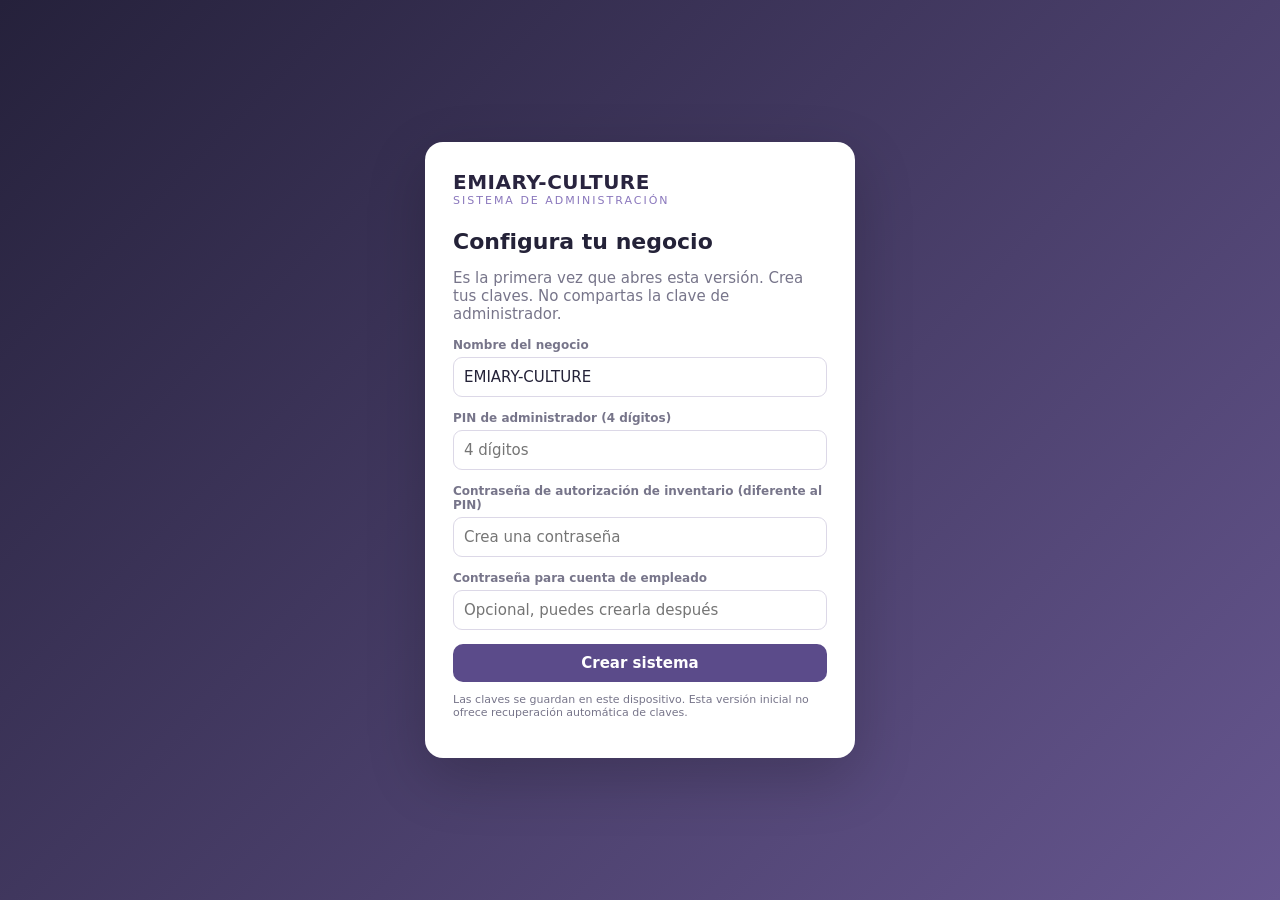
<file: index.html>
<!doctype html>
<html lang="es">
<head>
<meta charset="utf-8">
<meta name="viewport" content="width=device-width,initial-scale=1">
<meta name="theme-color" content="#25213b">
<title>EMIARY-CULTURE | Administración</title>
<style>
:root{--bg:#f4f3f8;--card:#fff;--ink:#242238;--muted:#77758a;--accent:#5b4b8a;--accent2:#8b78bd;--line:#e8e5ef;--good:#21845b;--bad:#b74757;--shadow:0 8px 24px #2920440c}
*{box-sizing:border-box}body{margin:0;background:var(--bg);color:var(--ink);font:15px system-ui,-apple-system,Segoe UI,sans-serif}button,input,select,textarea{font:inherit}button{cursor:pointer;border:0;border-radius:10px;padding:10px 14px;background:var(--accent);color:white;font-weight:650}button.secondary{background:#eeebf5;color:var(--accent)}button.danger{background:#fff0f1;color:var(--bad)}button.small{padding:7px 10px;font-size:13px}.app{display:none;min-height:100vh}.top{background:#25213b;color:white;padding:16px 20px;display:flex;align-items:center;justify-content:space-between;gap:12px;flex-wrap:wrap}.brand{font-weight:850;letter-spacing:.5px}.brand small{display:block;font-weight:400;color:#c8c1dc;font-size:11px;letter-spacing:2px}.layout{display:grid;grid-template-columns:220px 1fr;min-height:calc(100vh - 66px)}aside{background:#302b49;padding:18px 12px}.nav{display:grid;gap:6px}.nav button{background:transparent;text-align:left;color:#ded9eb;font-weight:550}.nav button.active,.nav button:hover{background:#51466f;color:white}.main{padding:24px;max-width:1400px;width:100%;margin:auto}.pagehead{display:flex;justify-content:space-between;align-items:center;gap:12px;flex-wrap:wrap;margin-bottom:18px}h1{font-size:25px;margin:0}h2{font-size:17px;margin:0 0 14px}.muted{color:var(--muted)}.grid{display:grid;grid-template-columns:repeat(4,minmax(0,1fr));gap:14px}.card{background:var(--card);border:1px solid var(--line);border-radius:15px;padding:17px;box-shadow:var(--shadow);min-width:0}.metric{font-size:26px;font-weight:800;margin-top:6px}.metric-label{color:var(--muted);font-size:13px}.row{display:flex;gap:9px;align-items:center;flex-wrap:wrap}.between{display:flex;justify-content:space-between;align-items:center;gap:10px}.tablewrap{overflow:auto}.table{width:100%;border-collapse:collapse;min-width:650px}.table th,.table td{text-align:left;padding:11px 9px;border-bottom:1px solid var(--line);font-size:13px}.table th{color:var(--muted);font-weight:700;background:#faf9fc}.table td strong{font-size:14px}.pill{display:inline-block;border-radius:30px;padding:4px 8px;background:#f0edf7;color:var(--accent);font-size:11px;font-weight:700}.formgrid{display:grid;grid-template-columns:repeat(2,minmax(0,1fr));gap:12px}.field{display:grid;gap:5px}.field label{font-size:12px;color:var(--muted);font-weight:700}.field input,.field select,.field textarea,input.search{width:100%;border:1px solid #dcd8e7;border-radius:9px;padding:10px;background:white;color:var(--ink)}.field textarea{min-height:70px}.full{grid-column:1/-1}.actions{display:flex;gap:6px;flex-wrap:wrap}.empty{text-align:center;padding:28px;color:var(--muted)}.notice{padding:12px 14px;border-radius:10px;background:#f1eef8;color:#50456e;font-size:13px;line-height:1.5}.login{min-height:100vh;display:grid;place-items:center;padding:18px;background:linear-gradient(135deg,#25213b,#66568f)}.loginbox{background:white;padding:28px;border-radius:18px;width:min(430px,100%);box-shadow:0 20px 60px #0003}.loginbox h1{font-size:22px}.loginbox .field{margin:14px 0}.hidden{display:none!important}.foot{padding:20px;text-align:center;color:var(--muted);font-size:11px}.taggood{color:var(--good);font-weight:700}.tagbad{color:var(--bad);font-weight:700}
@media(max-width:850px){.layout{grid-template-columns:1fr}aside{padding:8px;overflow:auto}.nav{display:flex;min-width:max-content}.nav button{font-size:12px;padding:9px}.main{padding:15px}.grid{grid-template-columns:repeat(2,minmax(0,1fr))}}
@media(max-width:480px){.grid{grid-template-columns:1fr 1fr;gap:8px}.card{padding:13px}.metric{font-size:21px}.formgrid{grid-template-columns:1fr}.full{grid-column:auto}.top{padding:13px}.pagehead h1{font-size:21px}}
</style>
</head>
<body>
<div id="setup" class="login hidden">
 <div class="loginbox">
  <div class="brand" style="color:#29243f;font-size:20px">EMIARY-CULTURE<small style="color:#8b78bd">SISTEMA DE ADMINISTRACIÓN</small></div>
  <h1 style="margin-top:22px">Configura tu negocio</h1>
  <p class="muted">Es la primera vez que abres esta versión. Crea tus claves. No compartas la clave de administrador.</p>
  <div class="field"><label>Nombre del negocio</label><input id="bizname" value="EMIARY-CULTURE"></div>
  <div class="field"><label>PIN de administrador (4 dígitos)</label><input id="newpin" inputmode="numeric" maxlength="4" type="password" placeholder="4 dígitos"></div>
  <div class="field"><label>Contraseña de autorización de inventario (diferente al PIN)</label><input id="authpass" type="password" placeholder="Crea una contraseña"></div>
  <div class="field"><label>Contraseña para cuenta de empleado</label><input id="staffpass" type="password" placeholder="Opcional, puedes crearla después"></div>
  <button style="width:100%" onclick="finishSetup()">Crear sistema</button>
  <p class="muted" style="font-size:11px">Las claves se guardan en este dispositivo. Esta versión inicial no ofrece recuperación automática de claves.</p>
 </div>
</div>
<div id="login" class="login hidden">
 <div class="loginbox">
  <div class="brand" style="color:#29243f;font-size:20px">EMIARY-CULTURE<small style="color:#8b78bd">SISTEMA DE ADMINISTRACIÓN</small></div>
  <h1 style="margin-top:22px">Iniciar sesión</h1>
  <div class="field"><label>Tipo de usuario</label><select id="loginrole"><option value="admin">Administrador</option><option value="employee">Empleado</option></select></div>
  <div class="field"><label id="loginlabel">PIN de administrador</label><input id="loginpass" type="password" inputmode="numeric" placeholder="Ingresa tu clave"></div>
  <button style="width:100%" onclick="doLogin()">Entrar</button>
  <p id="loginerror" class="tagbad"></p>
 </div>
</div>
<div id="app" class="app">
 <header class="top"><div class="brand">EMIARY-CULTURE<small id="bizsubtitle">ADMINISTRACIÓN DE NEGOCIO</small></div><div class="row"><span id="userbadge" class="pill" style="background:#51466f;color:white"></span><button class="secondary small" onclick="logout()">Cerrar sesión</button></div></header>
 <div class="layout">
  <aside><nav class="nav" id="nav">
   <button data-page="home" class="active" onclick="go('home')">▦ Panel principal</button>
   <button data-page="inventory" onclick="go('inventory')">▤ Inventario</button>
   <button data-page="sales" onclick="go('sales')">＋ Ventas</button>
   <button data-page="expenses" onclick="go('expenses')">− Gastos</button>
   <button data-page="suppliers" onclick="go('suppliers')">♧ Proveedores</button>
   <button data-page="customers" onclick="go('customers')">♙ Clientes</button>
   <button data-page="reports" onclick="go('reports')">▥ Reportes</button>
   <button data-page="history" onclick="go('history')">◷ Historial</button>
   <button data-page="settings" onclick="go('settings')">⚙ Configuración</button>
  </nav></aside>
  <main class="main" id="content"></main>
 </div>
 <div class="foot">EMIARY-CULTURE · Moneda MXN · Guarda respaldos con frecuencia</div>
</div>
<script>
const KEY='emiary_culture_v2';
let db,role='admin',page='home';
const $=id=>document.getElementById(id);
const money=n=>new Intl.NumberFormat('es-MX',{style:'currency',currency:'MXN'}).format(Number(n)||0);
const esc=s=>String(s??'').replace(/[&<>"']/g,c=>({'&':'&amp;','<':'&lt;','>':'&gt;','"':'&quot;',"'":'&#39;'}[c]));
function load(){try{db=JSON.parse(localStorage.getItem(KEY))}catch(e){db=null} if(!db){$('setup').classList.remove('hidden')}else showLogin()}
function save(){localStorage.setItem(KEY,JSON.stringify(db))}
function finishSetup(){
 let pin=$('newpin').value,auth=$('authpass').value,staff=$('staffpass').value;
 if(!/^\d{4}$/.test(pin)){alert('El PIN debe tener exactamente 4 números.');return}
 if(auth.length<6){alert('La contraseña de autorización debe tener al menos 6 caracteres.');return}
 if(staff && staff.length<6){alert('La contraseña del empleado debe tener al menos 6 caracteres.');return}
 db={name:$('bizname').value.trim()||'EMIARY-CULTURE',pin,auth,staff:staff||'',products:[],sales:[],expenses:[],suppliers:[],customers:[],history:[]};
 save();$('setup').classList.add('hidden');showLogin()
}
function showLogin(){$('login').classList.remove('hidden');$('loginrole').onchange=()=>{$('loginlabel').textContent=$('loginrole').value==='admin'?'PIN de administrador':'Contraseña de empleado'};$('loginrole').dispatchEvent(new Event('change'))}
function doLogin(){
 let r=$('loginrole').value,p=$('loginpass').value;
 if(r==='admin'&&p===db.pin){role='admin'}else if(r==='employee'&&db.staff&&p===db.staff){role='employee'}else{$('loginerror').textContent='Clave incorrecta o cuenta de empleado no configurada.';return}
 $('login').classList.add('hidden');$('app').style.display='block';$('bizsubtitle').textContent=db.name.toUpperCase()+' · ADMINISTRACIÓN';$('userbadge').textContent=role==='admin'?'ADMINISTRADOR':'EMPLEADO';go('home')
}
function logout(){$('app').style.display='none';$('loginpass').value='';$('loginerror').textContent='';showLogin()}
function log(action,detail){db.history.unshift({date:new Date().toISOString(),user:role,action,detail});db.history=db.history.slice(0,1000);save()}
function go(p){
 if(role==='employee'&&!['home','inventory','sales'].includes(p)){alert('Tu cuenta no tiene permiso para entrar a esta sección.');return}
 page=p;document.querySelectorAll('.nav button').forEach(b=>b.classList.toggle('active',b.dataset.page===p));render()
}
function adminOnly(){if(role!=='admin'){alert('Esta sección es exclusiva del administrador.');return false}return true}
function inventoryAuth(){let p=prompt('Contraseña de autorización para modificar el inventario:');if(p===null)return false;if(p!==db.auth){alert('Contraseña incorrecta.');return false}return true}
function render(){
 document.querySelectorAll('.nav button').forEach(b=>{
   b.classList.toggle('hidden',role==='employee'&&!['home','inventory','sales'].includes(b.dataset.page))
 });
 let c=$('content');
 if(page==='home'){
 let sales=db.sales.reduce((a,x)=>a+x.total,0),cost=db.sales.reduce((a,x)=>a+x.cost,0),exp=db.expenses.reduce((a,x)=>a+x.amount,0),profit=sales-cost-exp;
 c.innerHTML=`<div class="pagehead"><div><h1>Panel principal</h1><div class="muted">Resumen general de ${esc(db.name)}</div></div><span class="pill">${new Date().toLocaleDateString('es-MX')}</span></div>
 <div class="grid">
 <div class="card"><div class="metric-label">Ventas acumuladas</div><div class="metric">${money(sales)}</div></div>
 <div class="card"><div class="metric-label">Gastos registrados</div><div class="metric">${money(exp)}</div></div>
 <div class="card"><div class="metric-label">Ganancia estimada</div><div class="metric">${money(profit)}</div></div>
 <div class="card"><div class="metric-label">Productos en inventario</div><div class="metric">${db.products.reduce((a,x)=>a+x.stock,0)}</div></div></div>
 <div class="card" style="margin-top:16px"><h2>Accesos rápidos</h2><div class="row"><button onclick="go('inventory')">Ver inventario</button><button onclick="go('sales')">Registrar venta</button><button class="secondary" onclick="go('expenses')">Registrar gasto</button></div><p class="notice" style="margin-top:14px">La ganancia estimada resta el costo de los productos vendidos y los gastos registrados. Registra correctamente el costo de compra de cada producto.</p></div>`;
 }
 if(page==='inventory')renderInventory(c);
 if(page==='sales')renderSales(c);
 if(page==='expenses')renderExpenses(c);
 if(page==='suppliers')renderSuppliers(c);
 if(page==='customers')renderCustomers(c);
 if(page==='reports')renderReports(c);
 if(page==='history')renderHistory(c);
 if(page==='settings')renderSettings(c);
}
function renderInventory(c){
 c.innerHTML=`<div class="pagehead"><div><h1>Inventario</h1><div class="muted">Productos, tallas, colores y existencias</div></div><div class="row"><input class="search" id="searchprod" placeholder="Buscar producto..." oninput="filterProducts()" style="width:190px"><button onclick="productForm()">＋ Nuevo producto</button></div></div>
 <div class="card"><div class="tablewrap"><table class="table"><thead><tr><th>Producto</th><th>Código</th><th>Talla / color</th><th>Existencia</th><th>Costo</th><th>Precio</th><th>Acciones</th></tr></thead><tbody id="prodrows"></tbody></table></div></div>`;
 fillProducts()
}
function fillProducts(){let q=($('searchprod')?.value||'').toLowerCase(),arr=db.products.filter(p=>(p.name+' '+p.code+' '+p.size+' '+p.color).toLowerCase().includes(q));$('prodrows').innerHTML=arr.length?arr.map(p=>`<tr><td><strong>${esc(p.name)}</strong><br><span class="muted">${esc(p.category)}</span></td><td>${esc(p.code)}</td><td>${esc(p.size)} / ${esc(p.color)}</td><td>${p.stock<=2?'<span class="tagbad">':''}${p.stock}${p.stock<=2?'</span>':''}</td><td>${money(p.cost)}</td><td>${money(p.price)}</td><td><div class="actions"><button class="secondary small" onclick="productForm('${p.id}')">Editar</button><button class="danger small" onclick="deleteProduct('${p.id}')">Eliminar</button></div></td></tr>`).join(''):'<tr><td colspan="7" class="empty">No hay productos registrados.</td></tr>'}
function filterProducts(){fillProducts()}
function productForm(id=''){
 if(role!=='admin'&&!inventoryAuth())return;
 if(role==='admin'&&!inventoryAuth())return;
 let p=db.products.find(x=>x.id===id)||{name:'',code:'',category:'Ropa',size:'',color:'',stock:0,cost:0,price:0};
 let name=prompt('Nombre del producto:',p.name);if(name===null)return;if(!name.trim())return alert('Escribe el nombre.');
 let code=prompt('Código o SKU:',p.code)||'',category=prompt('Categoría:',p.category)||'General',size=prompt('Talla:',p.size)||'',color=prompt('Color:',p.color)||'';
 let stock=Number(prompt('Existencias:',p.stock));let cost=Number(prompt('Costo por pieza (MXN):',p.cost));let price=Number(prompt('Precio de venta (MXN):',p.price));
 if([stock,cost,price].some(x=>!Number.isFinite(x)||x<0)){alert('Revisa cantidades y precios.');return}
 if(id)Object.assign(p,{name:name.trim(),code,category,size,color,stock,cost,price});else db.products.push({id:crypto.randomUUID(),name:name.trim(),code,category,size,color,stock,cost,price});
 log(id?'Editó producto':'Agregó producto',name);render()
}
function deleteProduct(id){if(!inventoryAuth())return;let p=db.products.find(x=>x.id===id);if(!p||!confirm('¿Eliminar '+p.name+'?'))return;db.products=db.products.filter(x=>x.id!==id);log('Eliminó producto',p.name);render()}
function renderSales(c){
 c.innerHTML=`<div class="pagehead"><div><h1>Ventas</h1><div class="muted">Registra ventas y descuenta existencias</div></div><button onclick="saleForm()">＋ Registrar venta</button></div><div class="card"><div class="tablewrap"><table class="table"><thead><tr><th>Fecha</th><th>Producto</th><th>Cantidad</th><th>Pago</th><th>Total</th><th>Ganancia bruta</th></tr></thead><tbody>${db.sales.length?db.sales.map(s=>`<tr><td>${new Date(s.date).toLocaleString('es-MX')}</td><td>${esc(s.product)}</td><td>${s.qty}</td><td>${esc(s.payment)}</td><td>${money(s.total)}</td><td>${money(s.total-s.cost)}</td></tr>`).join(''):'<tr><td colspan="6" class="empty">Todavía no hay ventas.</td></tr>'}</tbody></table></div></div>`
}
function saleForm(){
 let p=db.products;if(!p.length)return alert('Primero registra productos en el inventario.');
 let list=p.map((x,i)=>`${i+1}. ${x.name} | stock ${x.stock} | ${money(x.price)}`).join('\n');let n=Number(prompt('Elige el número del producto:\n'+list));if(!Number.isInteger(n)||!p[n-1])return;let prod=p[n-1],qty=Number(prompt('Cantidad (disponible '+prod.stock+')','1'));if(!Number.isInteger(qty)||qty<1||qty>prod.stock)return alert('Cantidad no válida o sin existencias.');
 let payment=prompt('Forma de pago: Efectivo o Transferencia','Efectivo');if(!payment)return;let total=qty*prod.price;let sale={id:crypto.randomUUID(),date:new Date().toISOString(),product:prod.name,productId:prod.id,qty,payment,total,cost:qty*prod.cost};prod.stock-=qty;db.sales.unshift(sale);log('Registró venta',`${qty} x ${prod.name} · ${money(total)}`);render()
}
function renderExpenses(c){c.innerHTML=`<div class="pagehead"><div><h1>Gastos</h1><div class="muted">Compras, envíos, empaques y otros gastos</div></div><button onclick="expenseForm()">＋ Registrar gasto</button></div><div class="card"><div class="tablewrap"><table class="table"><thead><tr><th>Fecha</th><th>Concepto</th><th>Categoría</th><th>Importe</th></tr></thead><tbody>${db.expenses.length?db.expenses.map(x=>`<tr><td>${new Date(x.date).toLocaleDateString('es-MX')}</td><td>${esc(x.note)}</td><td>${esc(x.category)}</td><td>${money(x.amount)}</td></tr>`).join(''):'<tr><td colspan="4" class="empty">No hay gastos registrados.</td></tr>'}</tbody></table></div></div>`}
function expenseForm(){let note=prompt('Concepto del gasto:');if(!note)return;let category=prompt('Categoría: Compra, Envío, Empaque u Otro','Otro')||'Otro';let amount=Number(prompt('Importe en MXN:'));if(!Number.isFinite(amount)||amount<=0)return alert('Importe no válido.');db.expenses.unshift({date:new Date().toISOString(),note,category,amount});log('Registró gasto',`${note}: ${money(amount)}`);render()}
function renderSuppliers(c){c.innerHTML=`<div class="pagehead"><div><h1>Proveedores</h1><div class="muted">Contactos y datos de proveedores</div></div><button onclick="supplierForm()">＋ Agregar proveedor</button></div><div class="card"><div class="tablewrap"><table class="table"><thead><tr><th>Proveedor</th><th>Teléfono</th><th>Productos</th><th>Notas</th></tr></thead><tbody>${db.suppliers.length?db.suppliers.map(x=>`<tr><td><strong>${esc(x.name)}</strong></td><td>${esc(x.phone)}</td><td>${esc(x.items)}</td><td>${esc(x.notes)}</td></tr>`).join(''):'<tr><td colspan="4" class="empty">No hay proveedores.</td></tr>'}</tbody></table></div></div>`}
function supplierForm(){let name=prompt('Nombre del proveedor:');if(!name)return;let phone=prompt('Teléfono:')||'',items=prompt('Productos que vende:')||'',notes=prompt('Notas:')||'';db.suppliers.push({name,phone,items,notes});log('Agregó proveedor',name);render()}
function renderCustomers(c){c.innerHTML=`<div class="pagehead"><div><h1>Clientes</h1><div class="muted">Directorio de clientes</div></div><button onclick="customerForm()">＋ Agregar cliente</button></div><div class="card"><div class="tablewrap"><table class="table"><thead><tr><th>Nombre</th><th>Teléfono</th><th>Notas</th></tr></thead><tbody>${db.customers.length?db.customers.map(x=>`<tr><td>${esc(x.name)}</td><td>${esc(x.phone)}</td><td>${esc(x.notes)}</td></tr>`).join(''):'<tr><td colspan="3" class="empty">No hay clientes.</td></tr>'}</tbody></table></div></div>`}
function customerForm(){let name=prompt('Nombre del cliente:');if(!name)return;let phone=prompt('Teléfono:')||'',notes=prompt('Notas:')||'';db.customers.push({name,phone,notes});log('Agregó cliente',name);render()}
function renderReports(c){let now=new Date(),month=now.getMonth(),year=now.getFullYear(),ms=db.sales.filter(s=>{let d=new Date(s.date);return d.getMonth()===month&&d.getFullYear()===year}),me=db.expenses.filter(s=>{let d=new Date(s.date);return d.getMonth()===month&&d.getFullYear()===year}),sales=ms.reduce((a,x)=>a+x.total,0),cost=ms.reduce((a,x)=>a+x.cost,0),expenses=me.reduce((a,x)=>a+x.amount,0);c.innerHTML=`<div class="pagehead"><div><h1>Reportes</h1><div class="muted">Resumen del mes actual</div></div><button class="secondary" onclick="exportCSV()">Exportar ventas CSV</button></div><div class="grid"><div class="card"><div class="metric-label">Ventas del mes</div><div class="metric">${money(sales)}</div></div><div class="card"><div class="metric-label">Costo de mercancía vendida</div><div class="metric">${money(cost)}</div></div><div class="card"><div class="metric-label">Gastos del mes</div><div class="metric">${money(expenses)}</div></div><div class="card"><div class="metric-label">Ganancia estimada</div><div class="metric">${money(sales-cost-expenses)}</div></div></div><div class="card" style="margin-top:16px"><h2>Indicadores</h2><p>Ventas registradas: <strong>${ms.length}</strong></p><p>Unidades vendidas: <strong>${ms.reduce((a,x)=>a+x.qty,0)}</strong></p><p>Productos distintos: <strong>${new Set(ms.map(x=>x.productId)).size}</strong></p></div><p class="notice">Este resumen corresponde al mes actual. Para estados financieros formales, concilia los registros con tus comprobantes y movimientos bancarios.</p>`}
function renderHistory(c){c.innerHTML=`<div class="pagehead"><div><h1>Historial</h1><div class="muted">Actividad reciente del sistema</div></div></div><div class="card"><div class="tablewrap"><table class="table"><thead><tr><th>Fecha</th><th>Usuario</th><th>Acción</th><th>Detalle</th></tr></thead><tbody>${db.history.length?db.history.map(x=>`<tr><td>${new Date(x.date).toLocaleString('es-MX')}</td><td>${esc(x.user)}</td><td>${esc(x.action)}</td><td>${esc(x.detail)}</td></tr>`).join(''):'<tr><td colspan="4" class="empty">Aún no hay movimientos.</td></tr>'}</tbody></table></div></div>`}
function renderSettings(c){c.innerHTML=`<div class="pagehead"><div><h1>Configuración</h1><div class="muted">Usuarios, seguridad y respaldos</div></div></div>
 <div class="card"><h2>Usuarios</h2><p>Administrador: acceso completo.</p><p>Empleado: acceso a ventas y consulta. No puede entrar a configuración, reportes ni historial.</p><button class="secondary" onclick="changeStaff()">Configurar contraseña de empleado</button></div>
 <div class="card" style="margin-top:14px"><h2>Seguridad de inventario</h2><p>La contraseña de autorización es independiente del PIN de administrador.</p><button class="secondary" onclick="changeAuth()">Cambiar contraseña de autorización</button><button class="secondary" onclick="changePin()" style="margin-left:6px">Cambiar PIN administrador</button></div>
 <div class="card" style="margin-top:14px"><h2>Respaldo de datos</h2><p class="muted">Descarga un archivo para guardar tus productos, ventas y registros. Guárdalo en un lugar seguro.</p><div class="row"><button onclick="backup()">Descargar respaldo</button><button class="secondary" onclick="$('restorefile').click()">Restaurar respaldo</button><input id="restorefile" class="hidden" type="file" accept="application/json" onchange="restore(event)"></div></div>
 <div class="notice" style="margin-top:14px"><strong>Conexión entre dispositivos:</strong> esta primera versión guarda datos en el dispositivo actual. Para sincronizar automáticamente entre celular y computadora se necesita configurar una base de datos en la nube y cuentas seguras. No está activada todavía.</div>`;
}
function changeStaff(){if(!adminOnly())return;let p=prompt('Nueva contraseña de empleado (mínimo 6 caracteres):');if(p===null)return;if(p.length<6)return alert('Debe tener al menos 6 caracteres.');db.staff=p;save();log('Cambió clave de empleado','');alert('Contraseña de empleado actualizada.')}
function changeAuth(){if(!adminOnly())return;let p=prompt('Nueva contraseña de autorización (mínimo 6 caracteres):');if(p===null)return;if(p.length<6)return alert('Debe tener al menos 6 caracteres.');db.auth=p;save();log('Cambió clave de autorización','');alert('Contraseña actualizada.')}
function changePin(){if(!adminOnly())return;let p=prompt('Nuevo PIN de 4 dígitos:');if(p===null)return;if(!/^\d{4}$/.test(p))return alert('Debe contener 4 números.');db.pin=p;save();log('Cambió PIN administrador','');alert('PIN actualizado.')}
function backup(){let blob=new Blob([JSON.stringify(db,null,2)],{type:'application/json'}),a=document.createElement('a');a.href=URL.createObjectURL(blob);a.download='EMIARY-CULTURE-respaldo-'+new Date().toISOString().slice(0,10)+'.json';a.click();URL.revokeObjectURL(a.href);log('Descargó respaldo','')}
function restore(e){let f=e.target.files[0];if(!f)return;let r=new FileReader();r.onload=()=>{try{let x=JSON.parse(r.result);if(!x.products||!x.sales||!x.pin||!x.auth)throw Error();if(!confirm('Restaurar reemplazará los datos actuales. ¿Continuar?'))return;db=x;save();alert('Respaldo restaurado.');go('home')}catch(err){alert('El archivo no parece ser un respaldo válido de EMIARY-CULTURE.')}};r.readAsText(f)}
function exportCSV(){let rows=[['Fecha','Producto','Cantidad','Pago','Total MXN','Costo MXN'],...db.sales.map(s=>[s.date,s.product,s.qty,s.payment,s.total,s.cost])];let csv=rows.map(r=>r.map(v=>'"'+String(v).replace(/"/g,'""')+'"').join(',')).join('\n');let a=document.createElement('a');a.href=URL.createObjectURL(new Blob(['\ufeff'+csv],{type:'text/csv;charset=utf-8'}));a.download='EMIARY-CULTURE-ventas.csv';a.click();URL.revokeObjectURL(a.href)}
load();
</script>
</body>
</html>
</file>
